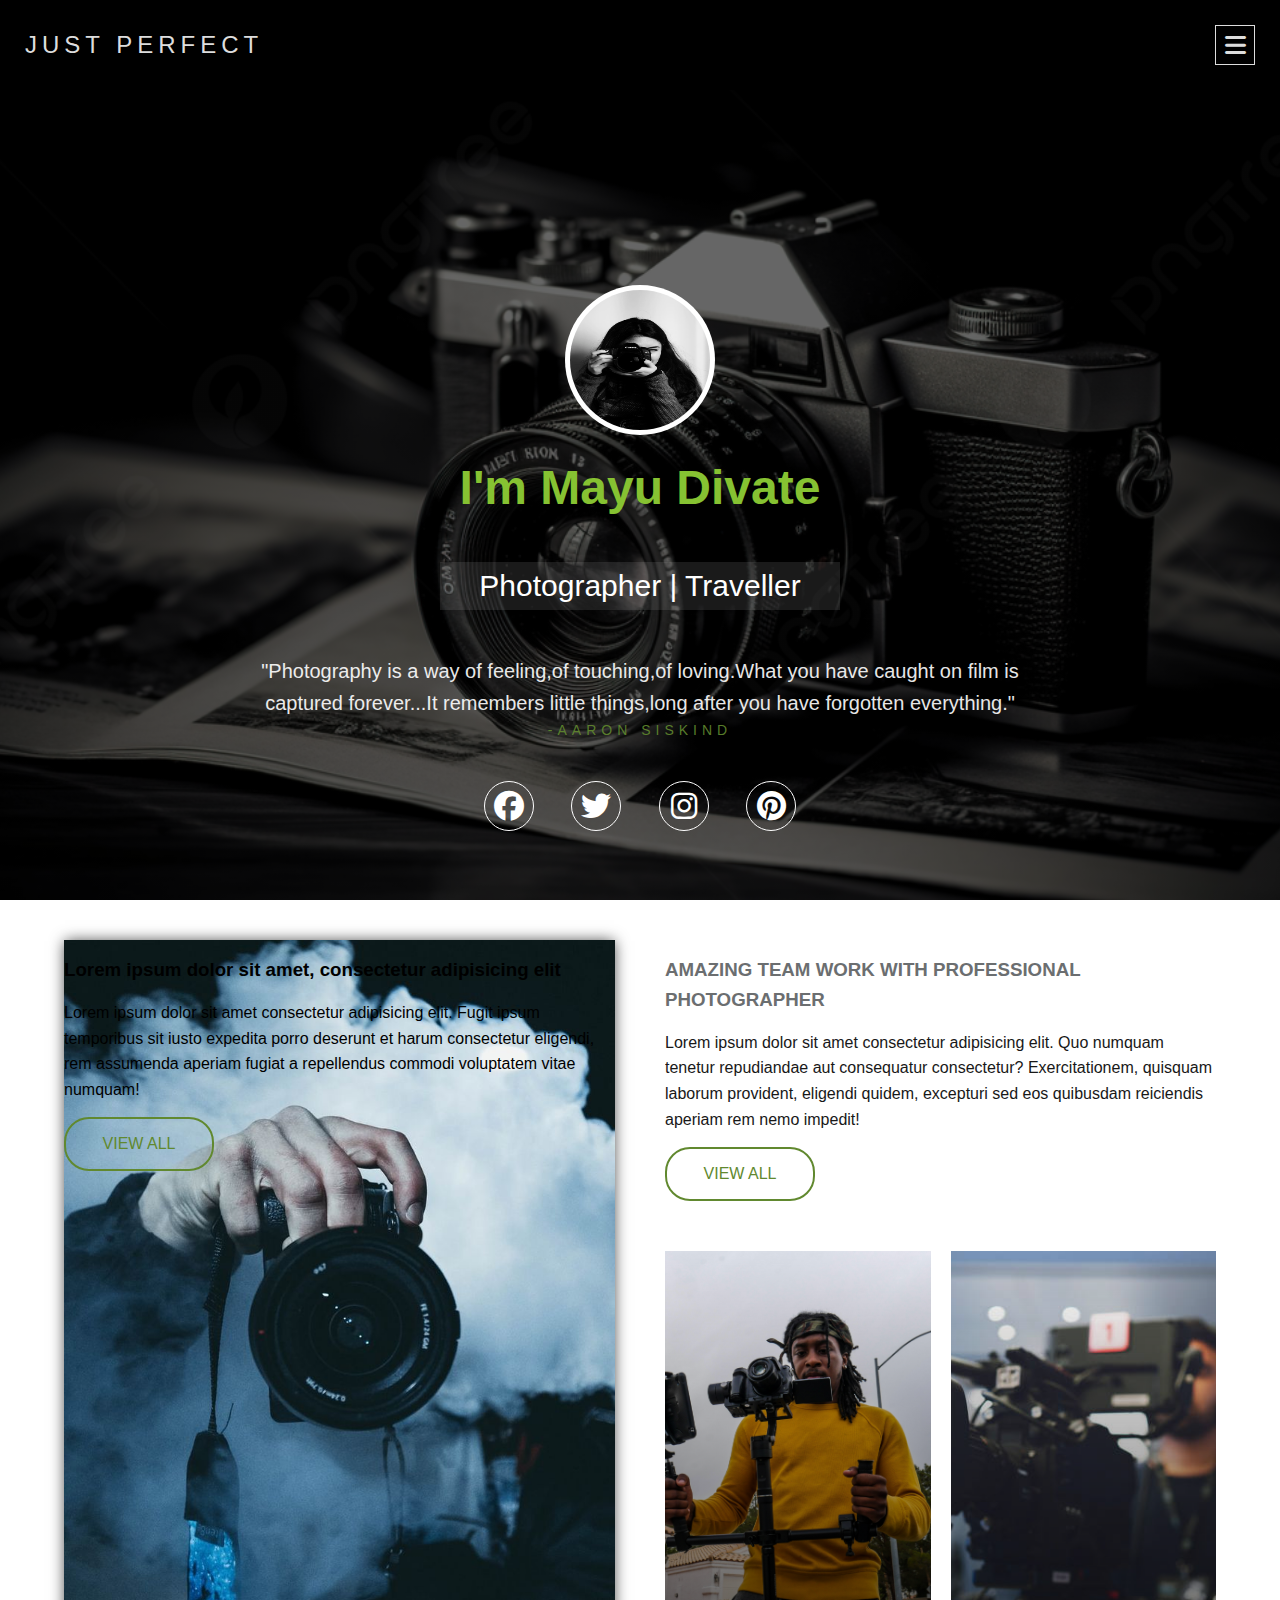
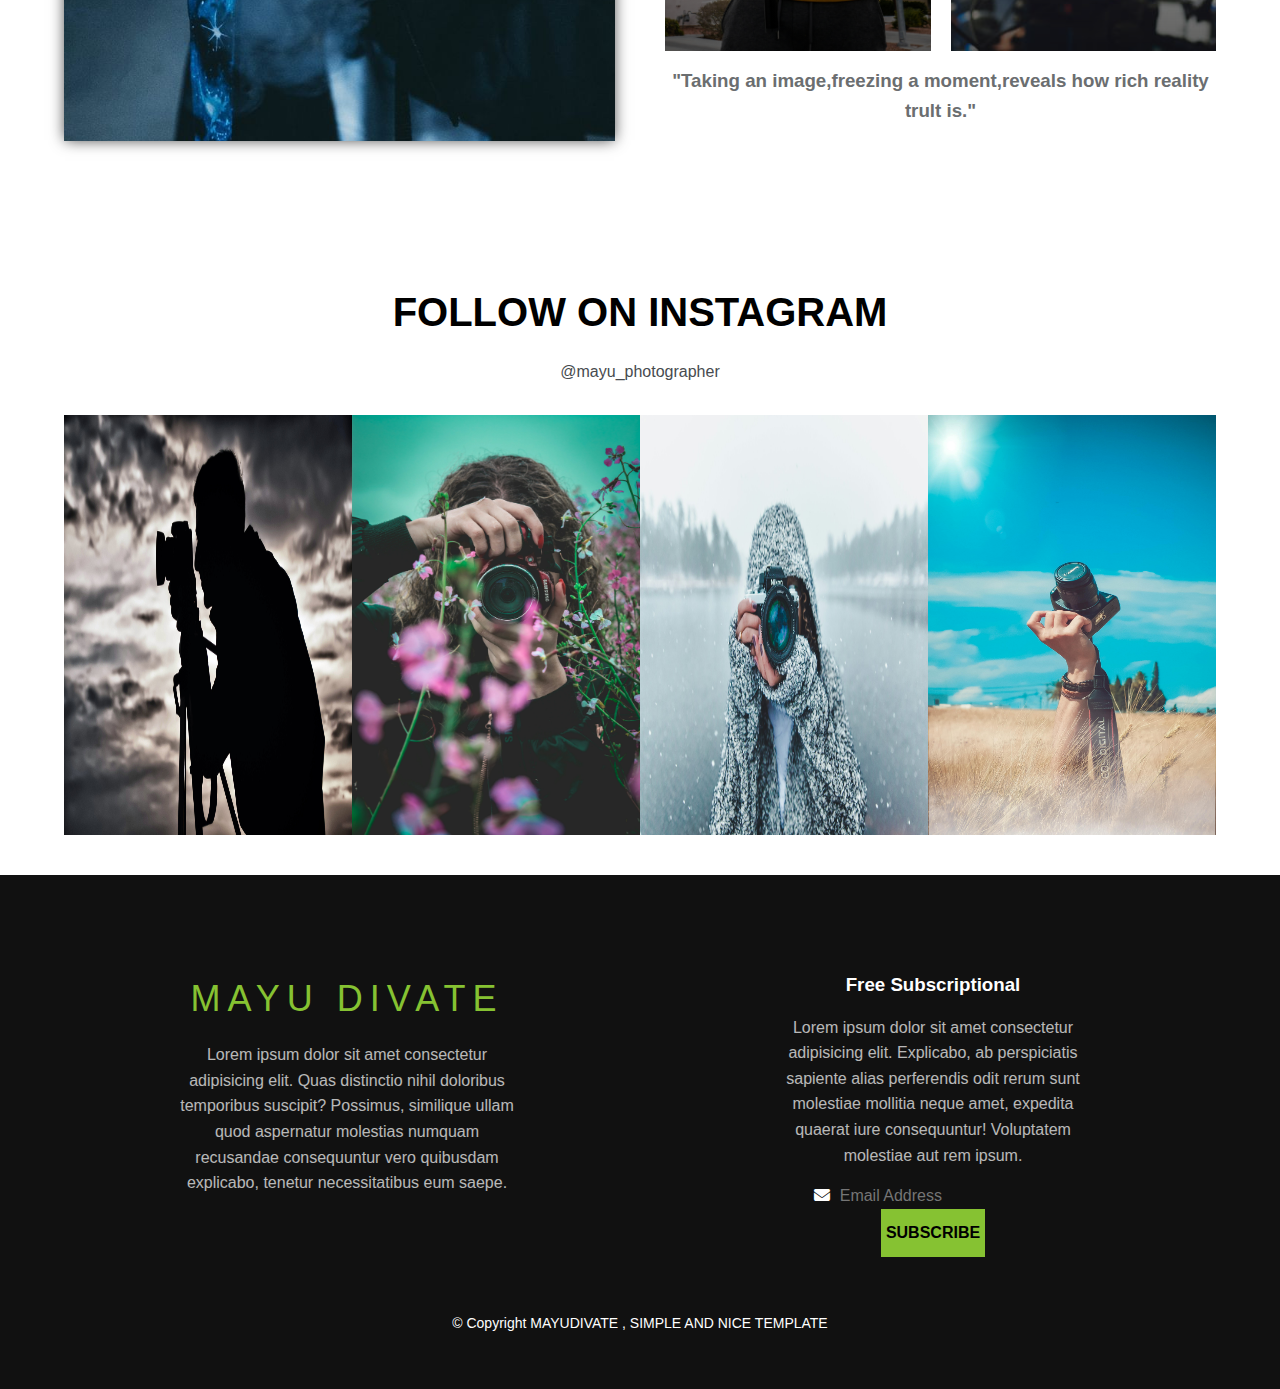
<file: index.html>
<!DOCTYPE html>
<html lang="en">
<head>
    <meta charset="UTF-8">
    <meta name="viewport" content="width=device-width, initial-scale=1.0">
    <title>Photography Website</title>
    <link rel="stylesheet" href="https://cdnjs.cloudflare.com/ajax/libs/font-awesome/6.7.2/css/all.min.css" integrity="sha512-Evv84Mr4kqVGRNSgIGL/F/aIDqQb7xQ2vcrdIwxfjThSH8CSR7PBEakCr51Ck+w+/U6swU2Im1vVX0SVk9ABhg==" crossorigin="anonymous" referrerpolicy="no-referrer" />
    <link rel="stylesheet" href="style.css">
</head>
<body>
    <!--header-->
    <header class="header">
        <div class="nav-section">
            <div class="brand-and-navBtn">
                <span class="brand-name">
                    JUST PERFECT
                </span>
                <span class="navBtn flex">
                    <i class="fa-solid fa-bars"></i>
                </span>
            </div>

            <!--navigation menu-->
            <nav class="top-nav">
                <ul>
                    <li><a href="index.html" class="active">Home</a></li>
                    <li><a href="gallery.html">Gallery</a></li>
                    <li><a href="blog.html">Blog</a></li>
                    <li><a href="contact.html">Contact</a></li>
                </ul>
            </nav>

            <!--icons-->
            <span class="search-icon">
                <i class="fa-solid fa-magnifying-glass"></i>
            </span>
        </div>
        <div class="container-about">
            <div class="about-content">
                <div class="about-img flex">
                    <img src="about.jpg" alt="photographer img">
                </div>
                <h2>I'm Mayu Divate</h2>
                <h3>Photographer | Traveller</h3>
                <blockquote>
                    "Photography is a way of feeling,of touching,of loving.What you have caught on film is captured forever...It remembers little things,long after you have forgotten everything."
                    <span>-Aaron Siskind</span>
                </blockquote>
            </div>

            <div class="social-icons">
                <ul>
                    <li>
                        <a href="#">
                            <i class="fa-brands fa-facebook"></i>
                        </a>
                    </li>
                    <li>
                        <a href="#">
                            <i class="fa-brands fa-twitter"></i>                        
                        </a>
                    </li>
                    <li>
                        <a href="#">
                            <i class="fa-brands fa-instagram"></i>                        
                        </a>
                    </li>
                    <li>
                        <a href="#">
                            <i class="fa-brands fa-pinterest"></i>
                        </a>
                    </li>
                </ul>
            </div>
        </div>
    </header>

    <!--main-->
    <section class="section-one">
        <div class="container">
            <div class="sec-one-left">
                <h3>Lorem ipsum dolor sit amet, consectetur adipisicing elit</h3>
                <p>Lorem ipsum dolor sit amet consectetur adipisicing elit. Fugit ipsum temporibus sit iusto expedita porro deserunt et harum consectetur eligendi, rem assumenda aperiam fugiat a repellendus commodi voluptatem vitae numquam!</p>
                <a href="#" class="btn">view all</a>
            </div>

            <div class="sec-one-right">
                <div class="work-content">
                    <h3>AMAZING TEAM WORK WITH PROFESSIONAL PHOTOGRAPHER</h3>
                    <p>Lorem ipsum dolor sit amet consectetur adipisicing elit. Quo numquam tenetur repudiandae aut consequatur consectetur? Exercitationem, quisquam laborum provident, eligendi quidem, excepturi sed eos quibusdam reiciendis aperiam rem nemo impedit!</p>
                    <a href="#" class="btn">view all</a>
                </div>
                <div class="work-imgs">
                    <div class="work-img-1">
                        <!--image here-->
                    </div>
                    <div class="work-img-2">
                        <!--image here-->
                    </div>
                </div>
                    <h3>"Taking an image,freezing a moment,reveals how rich reality trult is."</h3>
                </div>
            </div>
        </div>
    </section>
    <section class="section-two">
        <div class="container">
            <h2>FOLLOW ON INSTAGRAM</h2>
            <span>@mayu_photographer</span>
            <div class="insta-imgs">
                <div>
                    <img src="insta1.jpg" alt="insta" style="height: 420px;">
                    <div class="icon-overlay flex">
                        <i class="fa-brands fa-instagram"></i>                        
                    </div>
                </div>
                <div>
                    <img src="insta2.jpg" alt="insta" style="height: 420px;">
                    <div class="icon-overlay flex">
                        <i class="fa-brands fa-instagram"></i>                        
                    </div>
                </div>
                <div>
                    <img src="insta3.jpg" alt="insta" style="height: 420px;">
                    <div class="icon-overlay flex">
                        <i class="fa-brands fa-instagram"></i>                        
                    </div>
                </div>
                <div>
                    <img src="insta4.jpg" alt="insta" style="height: 420px;">
                    <div class="icon-overlay flex">
                        <i class="fa-brands fa-instagram"></i>                        
                    </div>
                </div>
            </div>
        </div>
    </section>

    <!--footer-->
    <footer class="footer">
        <div class="footer-container container">
            <div>
                <h2>MAYU DIVATE</h2>
                <p>Lorem ipsum dolor sit amet consectetur adipisicing elit. Quas distinctio nihil doloribus temporibus suscipit? Possimus, similique ullam quod aspernatur molestias numquam recusandae consequuntur vero quibusdam explicabo, tenetur necessitatibus eum saepe.</p>
            </div>
            <div>
                <h3>Free Subscriptional</h3>
                <p>Lorem ipsum dolor sit amet consectetur adipisicing elit. Explicabo, ab perspiciatis sapiente alias perferendis odit rerum sunt molestiae mollitia neque amet, expedita quaerat iure consequuntur! Voluptatem molestiae aut rem ipsum.</p>

                <div class="subs">
                    <i class="fa-solid fa-envelope"></i>
                    <input type="email" id="email" placeholder="Email Address">
                    <button type="submit">SUBSCRIBE</button>
                </div>
            </div>
        </div>
        <p>&copy; Copyright MAYUDIVATE , SIMPLE AND NICE TEMPLATE</p>
    </footer>

    <script src="script.js"></script>
</body>
</html>
</file>
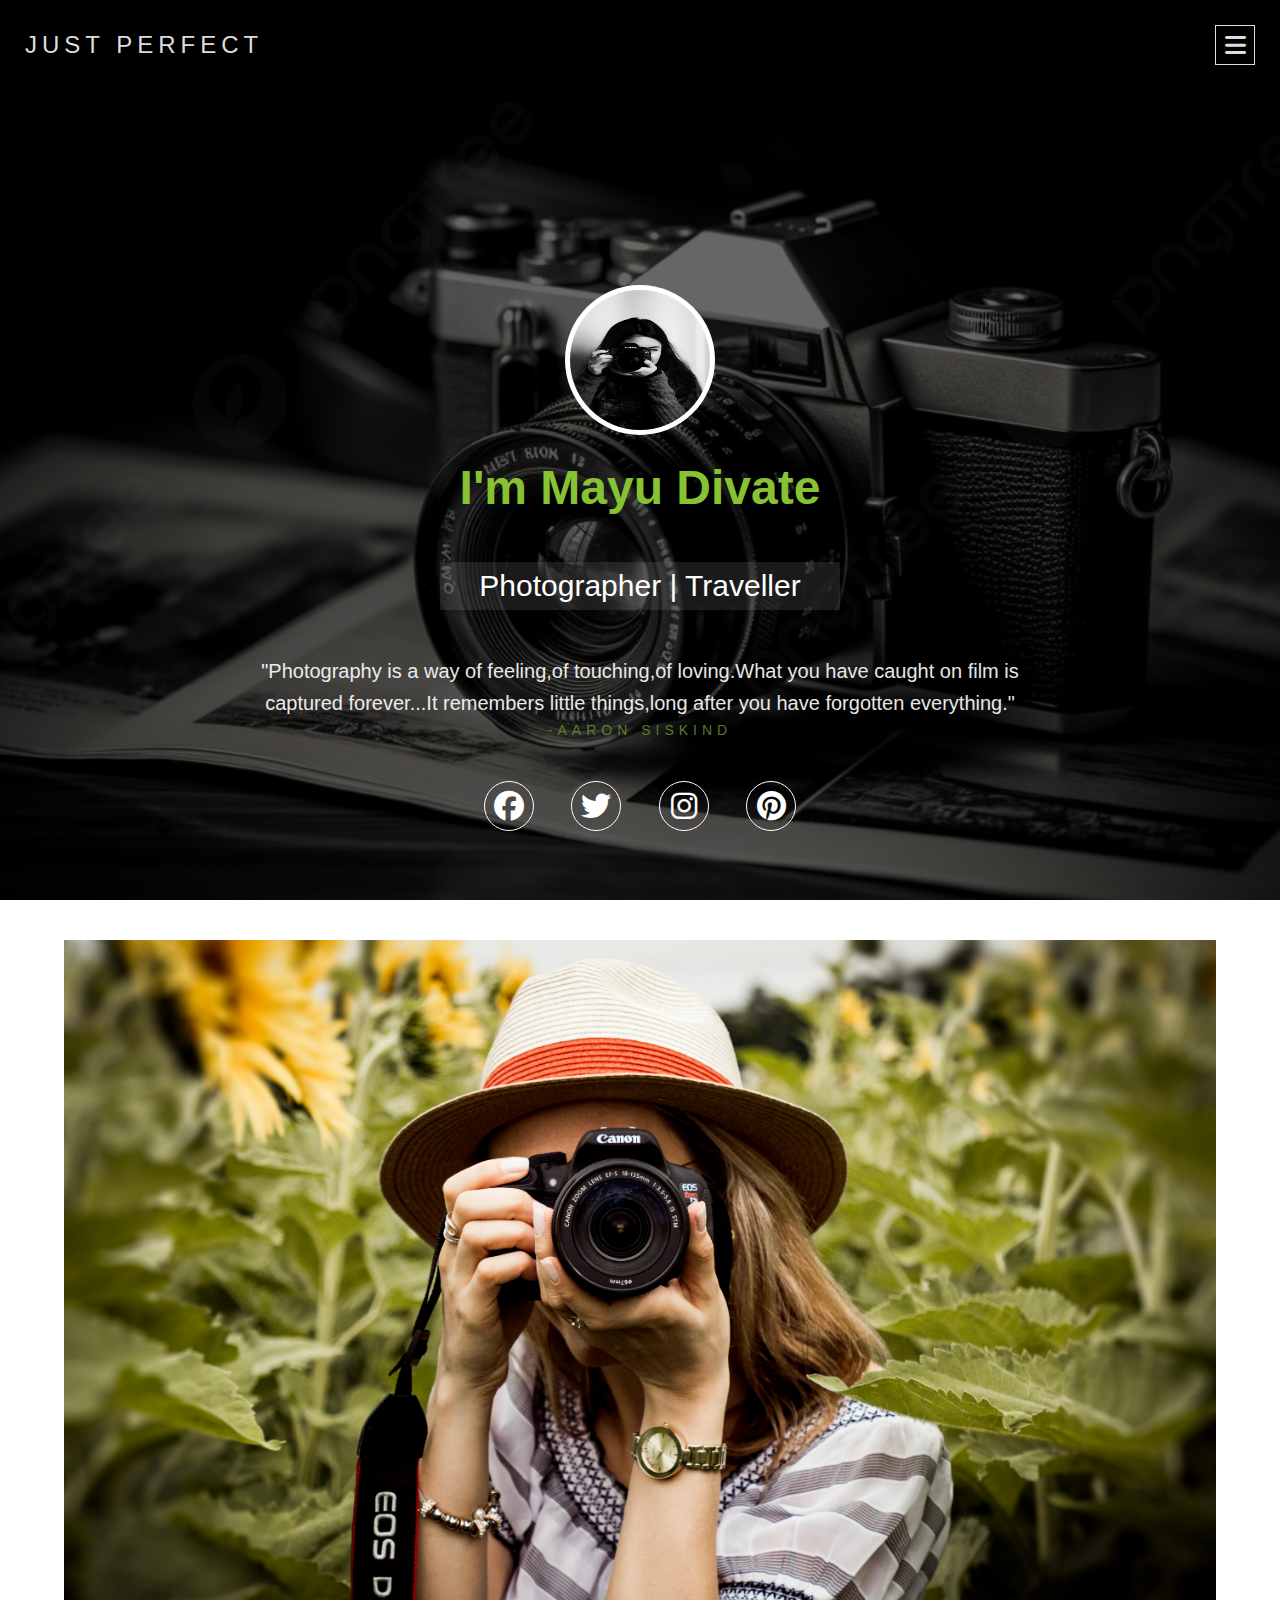
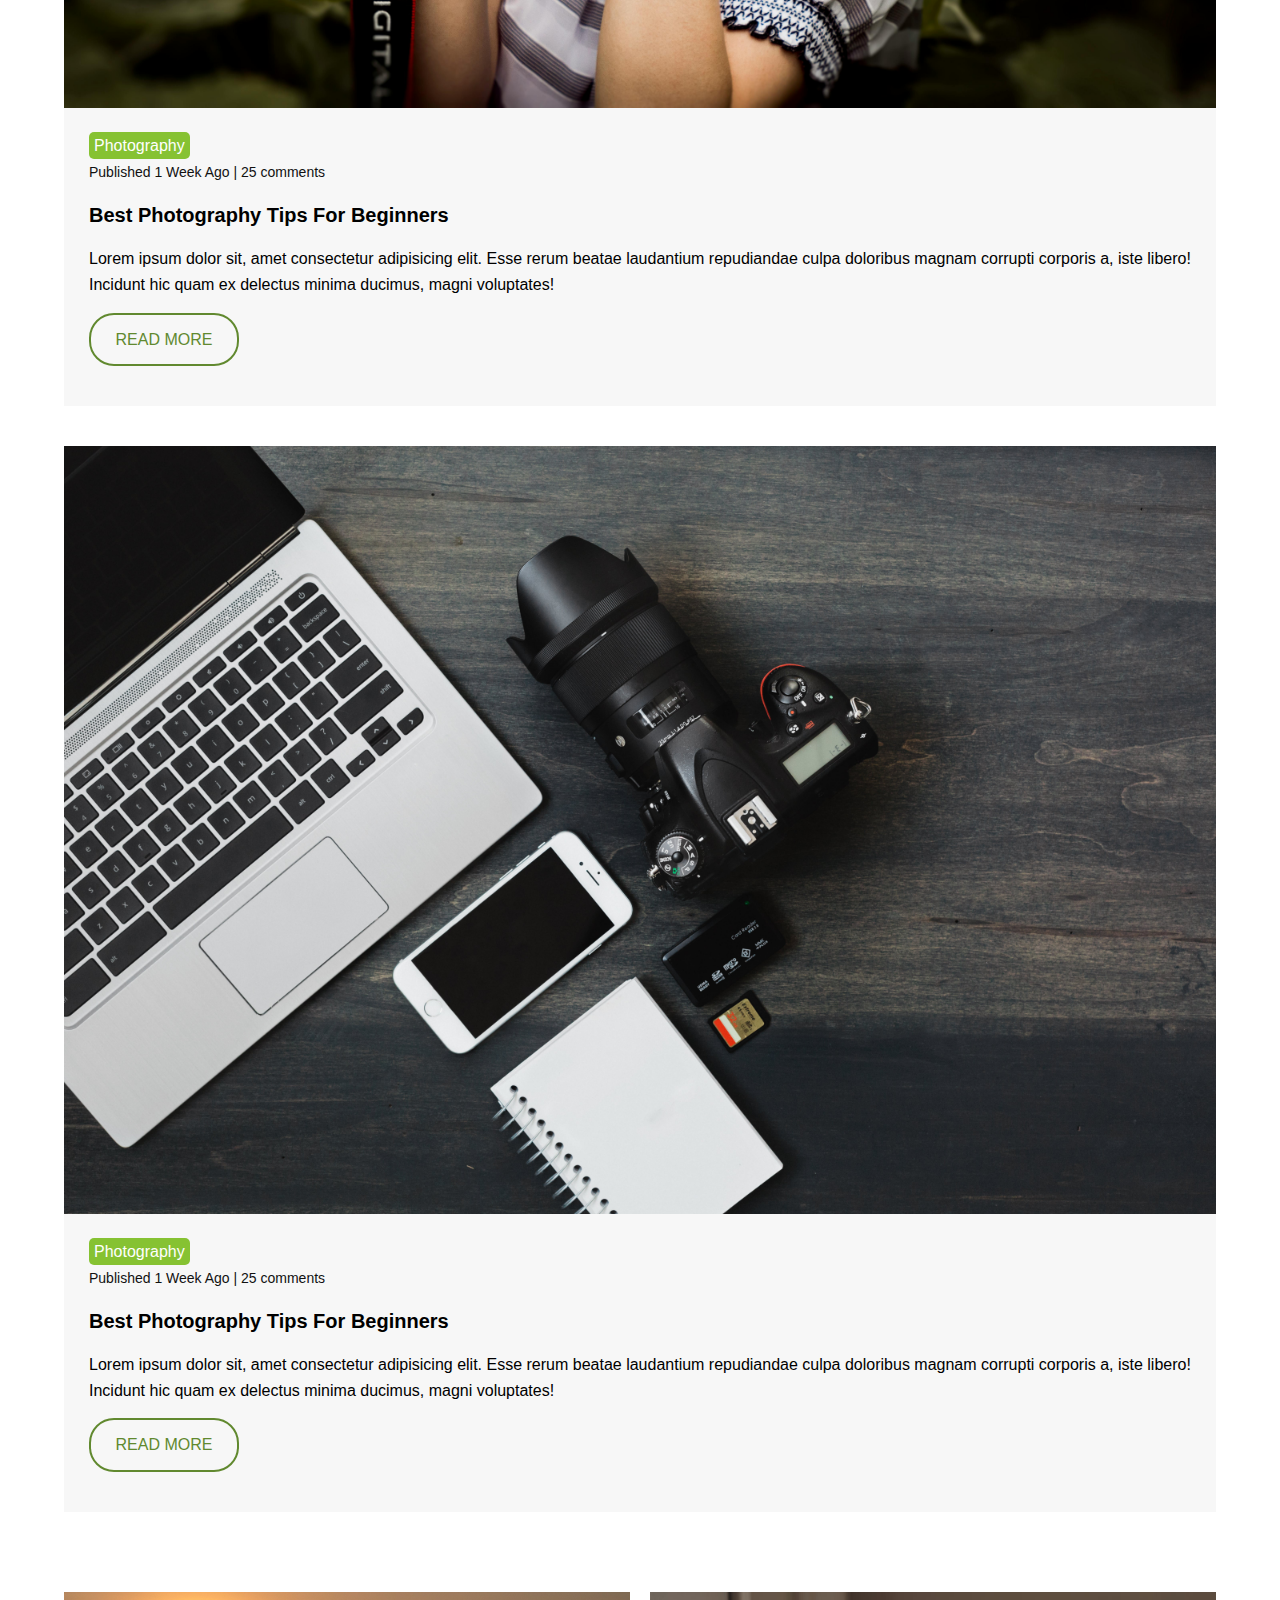
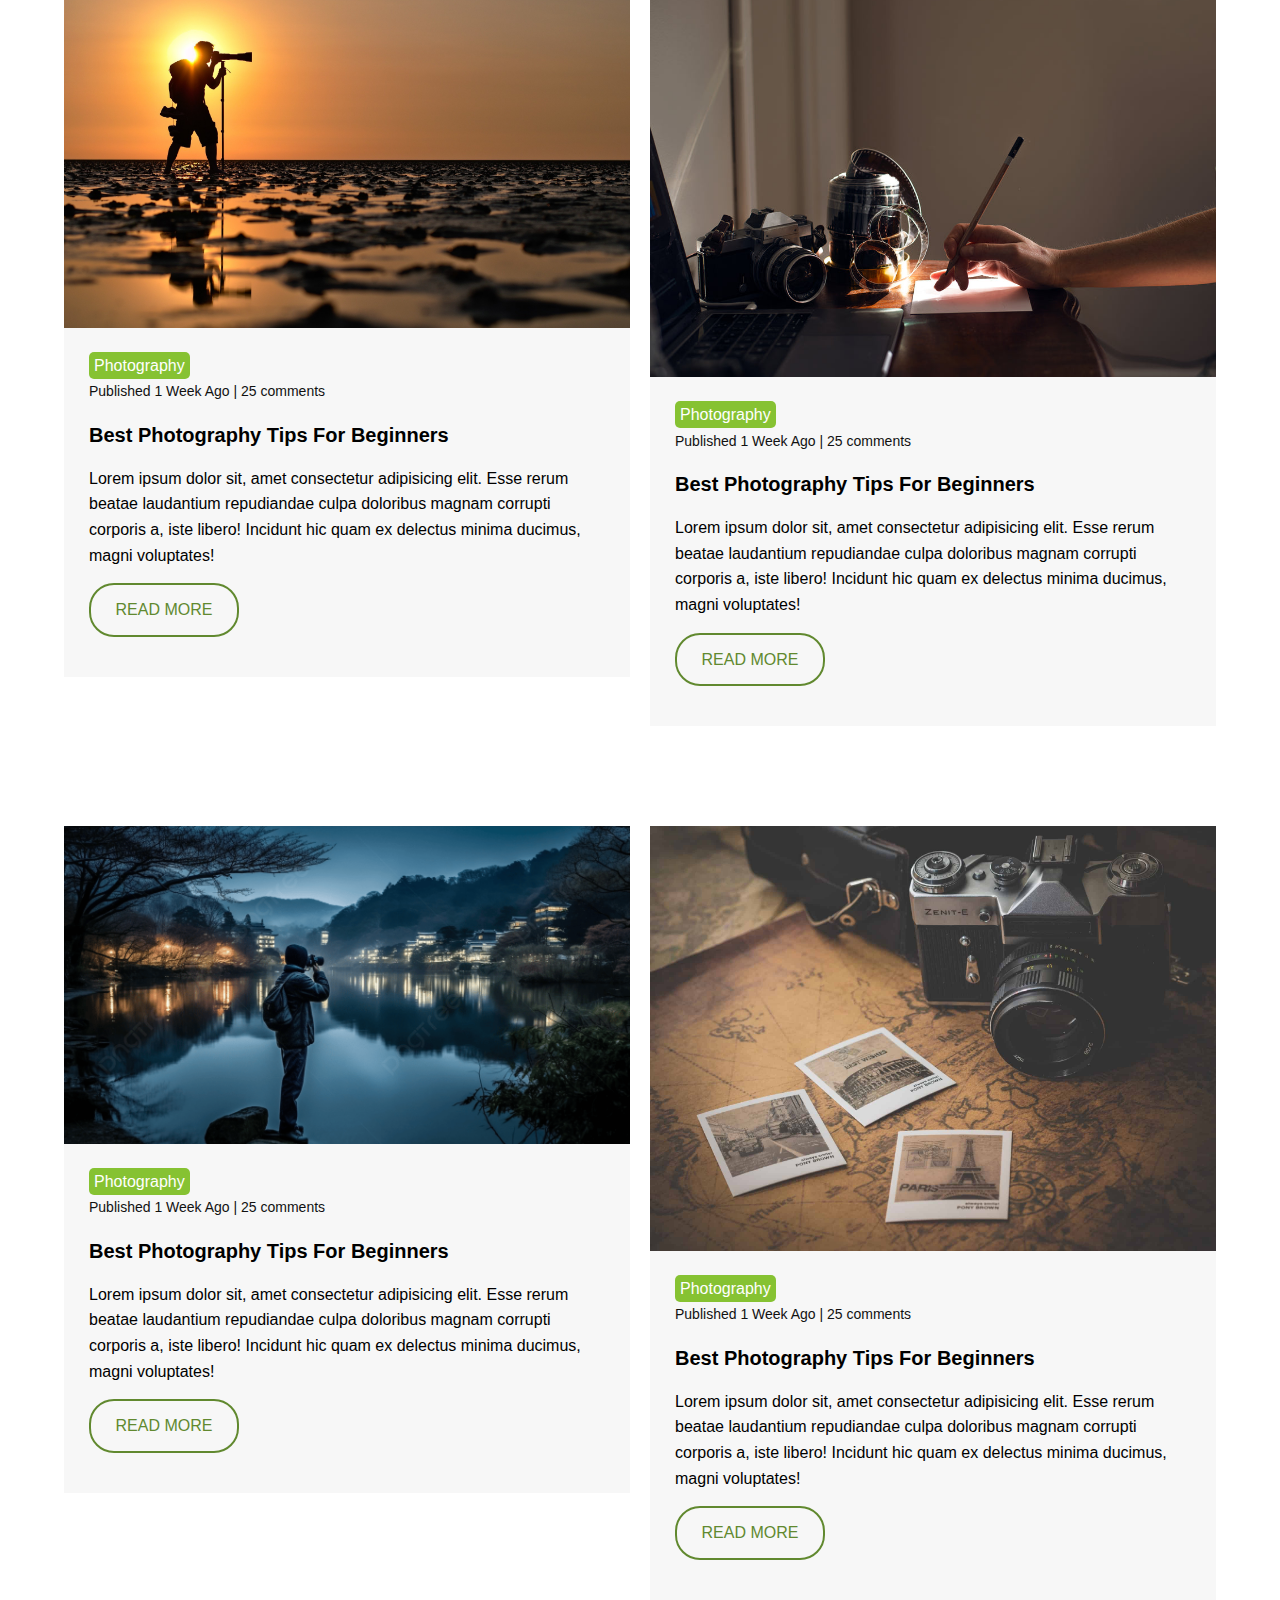
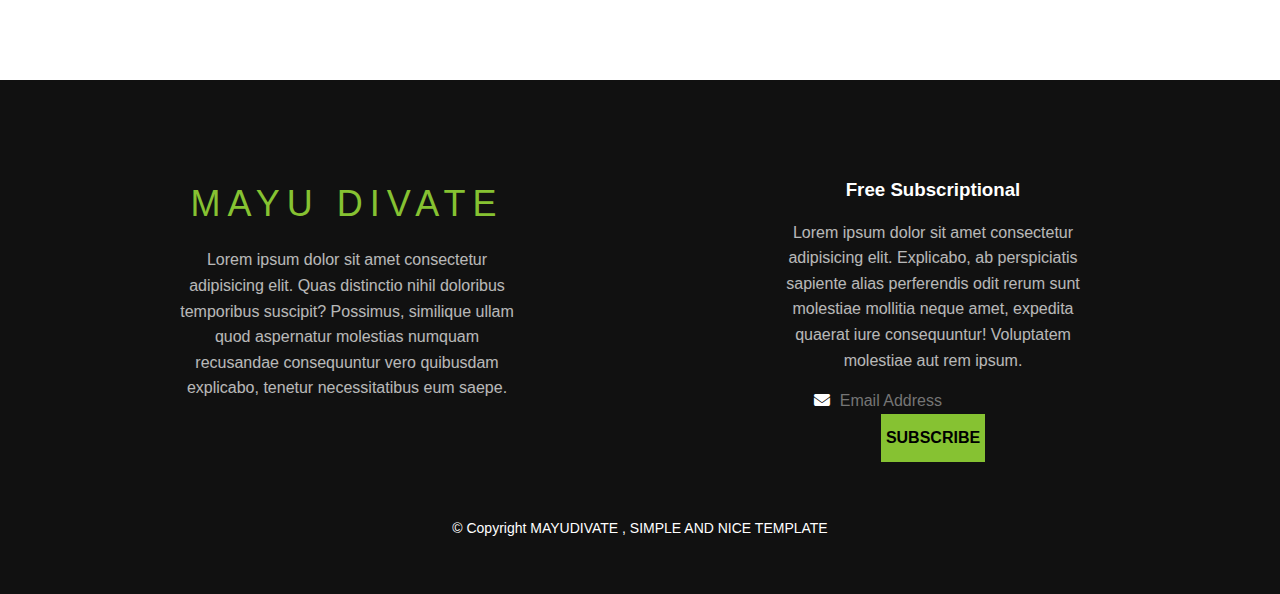
<file: blog.html>
<!DOCTYPE html>
<html lang="en">
<head>
    <meta charset="UTF-8">
    <meta name="viewport" content="width=device-width, initial-scale=1.0">
    <title>Photography Website</title>
    <link rel="stylesheet" href="https://cdnjs.cloudflare.com/ajax/libs/font-awesome/6.7.2/css/all.min.css" integrity="sha512-Evv84Mr4kqVGRNSgIGL/F/aIDqQb7xQ2vcrdIwxfjThSH8CSR7PBEakCr51Ck+w+/U6swU2Im1vVX0SVk9ABhg==" crossorigin="anonymous" referrerpolicy="no-referrer" />
    <link rel="stylesheet" href="style.css">
</head>
<body>
    <!--header-->
    <header class="header">
        <div class="nav-section">
            <div class="brand-and-navBtn">
                <span class="brand-name">
                    JUST PERFECT
                </span>
                <span class="navBtn flex">
                    <i class="fa-solid fa-bars"></i>
                </span>
            </div>

            <!--navigation menu-->
            <nav class="top-nav">
                <ul>
                    <li><a href="index.html">Home</a></li>
                    <li><a href="gallery.html">Gallery</a></li>
                    <li><a href="blog.html" class="active">Blog</a></li>
                    <li><a href="contact.html">Contact</a></li>
                </ul>
            </nav>

            <!--icons-->
            <span class="search-icon">
                <i class="fa-solid fa-magnifying-glass"></i>
            </span>
        </div>
        <div class="container-about">
            <div class="about-content">
                <div class="about-img flex">
                    <img src="about.jpg" alt="photographer img">
                </div>
                <h2>I'm Mayu Divate</h2>
                <h3>Photographer | Traveller</h3>
                <blockquote>
                    "Photography is a way of feeling,of touching,of loving.What you have caught on film is captured forever...It remembers little things,long after you have forgotten everything."
                    <span>-Aaron Siskind</span>
                </blockquote>
            </div>

            <div class="social-icons">
                <ul>
                    <li>
                        <a href="#">
                            <i class="fa-brands fa-facebook"></i>
                        </a>
                    </li>
                    <li>
                        <a href="#">
                            <i class="fa-brands fa-twitter"></i>                        
                        </a>
                    </li>
                    <li>
                        <a href="#">
                            <i class="fa-brands fa-instagram"></i>                        
                        </a>
                    </li>
                    <li>
                        <a href="#">
                            <i class="fa-brands fa-pinterest"></i>
                        </a>
                    </li>
                </ul>
            </div>
        </div>
    </header>

    <!--main-->
    <section class="section-four">
        <div class="container">
            <div class="blogs">
               <div class="blogs-wrapper-lg">
                <!--single blog post-->
                <div class="blog">
                    <img src="blog1.jpg" alt="blog1">
                    <div class="blog-content">
                        <span class="badge">Photography</span></br>
                        <span class="misc-info">
                                Published 1 Week Ago | 25 comments
                        </span>
                            <h3 class="blog-title">
                                Best Photography Tips For Beginners
                            </h3>
                            <p class="blog-text">
                                Lorem ipsum dolor sit, amet consectetur adipisicing elit. Esse rerum beatae laudantium repudiandae culpa doloribus magnam corrupti corporis a, iste libero! Incidunt hic quam ex delectus minima ducimus, magni voluptates!
                            </p>
                            <a href="#" class="btn">Read More</a>
                    </div>
                </div>
                <!--end of single post-->

                <!--single blog post-->
                <div class="blog">
                    <img src="blog2.jpg" alt="blog1">
                    <div class="blog-content">
                        <span class="badge">Photography</span></br>
                        <span class="misc-info">
                                Published 1 Week Ago | 25 comments
                        </span>
                            <h3 class="blog-title">
                                Best Photography Tips For Beginners
                            </h3>
                            <p class="blog-text">
                                Lorem ipsum dolor sit, amet consectetur adipisicing elit. Esse rerum beatae laudantium repudiandae culpa doloribus magnam corrupti corporis a, iste libero! Incidunt hic quam ex delectus minima ducimus, magni voluptates!
                            </p>
                            <a href="#" class="btn">Read More</a>
                    </div>
                </div>
                <!--end of single post-->

                <div class="blog-wrapper-sm">
                    <!--single blog post-->
                    <div class="blog">
                        <img src="blog3.jpg" alt="blog1">
                        <div class="blog-content">
                            <span class="badge">Photography</span></br>
                            <span class="misc-info">
                                Published 1 Week Ago | 25 comments
                            </span>
                            <h3 class="blog-title">
                                Best Photography Tips For Beginners
                            </h3>
                            <p class="blog-text">
                                Lorem ipsum dolor sit, amet consectetur adipisicing elit. Esse rerum beatae laudantium repudiandae culpa doloribus magnam corrupti corporis a, iste libero! Incidunt hic quam ex delectus minima ducimus, magni voluptates!
                            </p>
                            <a href="#" class="btn">Read More</a>
                        </div>
                    </div>
                <!--end of single post-->

                <!--single blog post-->
                <div class="blog">
                    <img src="blog4.jpg" alt="blog1">
                    <div class="blog-content">
                        <span class="badge">Photography</span></br>
                        <span class="misc-info">
                                Published 1 Week Ago | 25 comments
                        </span>
                            <h3 class="blog-title">
                                Best Photography Tips For Beginners
                            </h3>
                            <p class="blog-text">
                                Lorem ipsum dolor sit, amet consectetur adipisicing elit. Esse rerum beatae laudantium repudiandae culpa doloribus magnam corrupti corporis a, iste libero! Incidunt hic quam ex delectus minima ducimus, magni voluptates!
                            </p>
                            <a href="#" class="btn">Read More</a>
                    </div>
                </div>
                <!--end of single post-->

                <!--single blog post-->
                <div class="blog">
                    <img src="blog5.jpg" alt="blog1">
                    <div class="blog-content">
                        <span class="badge">Photography</span></br>
                        <span class="misc-info">
                                Published 1 Week Ago | 25 comments
                        </span>
                            <h3 class="blog-title">
                                Best Photography Tips For Beginners
                            </h3>
                            <p class="blog-text">
                                Lorem ipsum dolor sit, amet consectetur adipisicing elit. Esse rerum beatae laudantium repudiandae culpa doloribus magnam corrupti corporis a, iste libero! Incidunt hic quam ex delectus minima ducimus, magni voluptates!
                            </p>
                            <a href="#" class="btn">Read More</a>
                    </div>
                </div>
                <!--end of single post-->

                <!--single blog post-->
                <div class="blog">
                    <img src="blog6.jpg" alt="blog1">
                    <div class="blog-content">
                        <span class="badge">Photography</span></br>
                        <span class="misc-info">
                                Published 1 Week Ago | 25 comments
                        </span>
                            <h3 class="blog-title">
                                Best Photography Tips For Beginners
                            </h3>
                            <p class="blog-text">
                                Lorem ipsum dolor sit, amet consectetur adipisicing elit. Esse rerum beatae laudantium repudiandae culpa doloribus magnam corrupti corporis a, iste libero! Incidunt hic quam ex delectus minima ducimus, magni voluptates!
                            </p>
                            <a href="#" class="btn">Read More</a>
                    </div>
                </div>
                <!--end of single post-->


                </div>
               </div> 
            </div>
        </div>
    </section>

    <!--footer-->
    <footer class="footer">
        <div class="footer-container container">
            <div>
                <h2>MAYU DIVATE</h2>
                <p>Lorem ipsum dolor sit amet consectetur adipisicing elit. Quas distinctio nihil doloribus temporibus suscipit? Possimus, similique ullam quod aspernatur molestias numquam recusandae consequuntur vero quibusdam explicabo, tenetur necessitatibus eum saepe.</p>
            </div>
            <div>
                <h3>Free Subscriptional</h3>
                <p>Lorem ipsum dolor sit amet consectetur adipisicing elit. Explicabo, ab perspiciatis sapiente alias perferendis odit rerum sunt molestiae mollitia neque amet, expedita quaerat iure consequuntur! Voluptatem molestiae aut rem ipsum.</p>

                <div class="subs">
                    <i class="fa-solid fa-envelope"></i>
                    <input type="email" id="email" placeholder="Email Address">
                    <button type="submit">SUBSCRIBE</button>
                </div>
            </div>
        </div>
        <p>&copy; Copyright MAYUDIVATE , SIMPLE AND NICE TEMPLATE</p>
    </footer>

    <script src="script.js"></script>
</body>
</html>
</file>
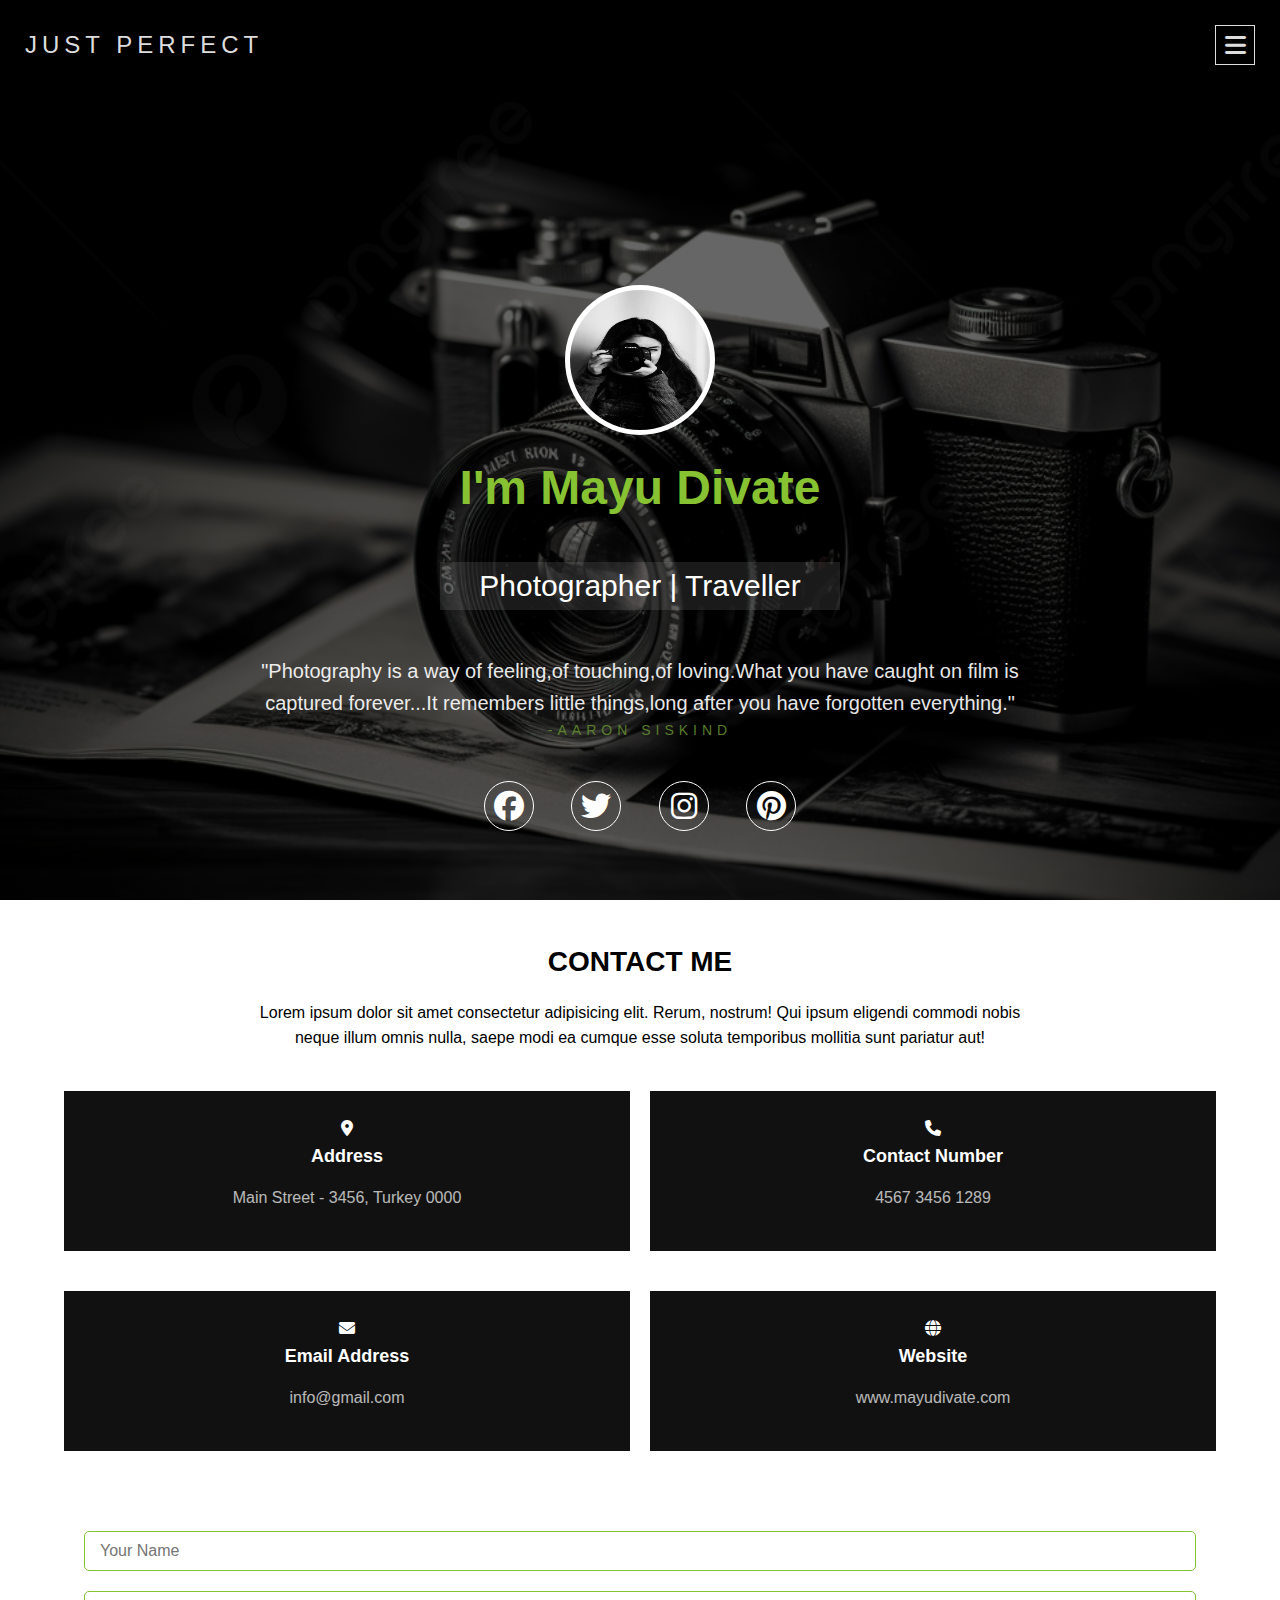
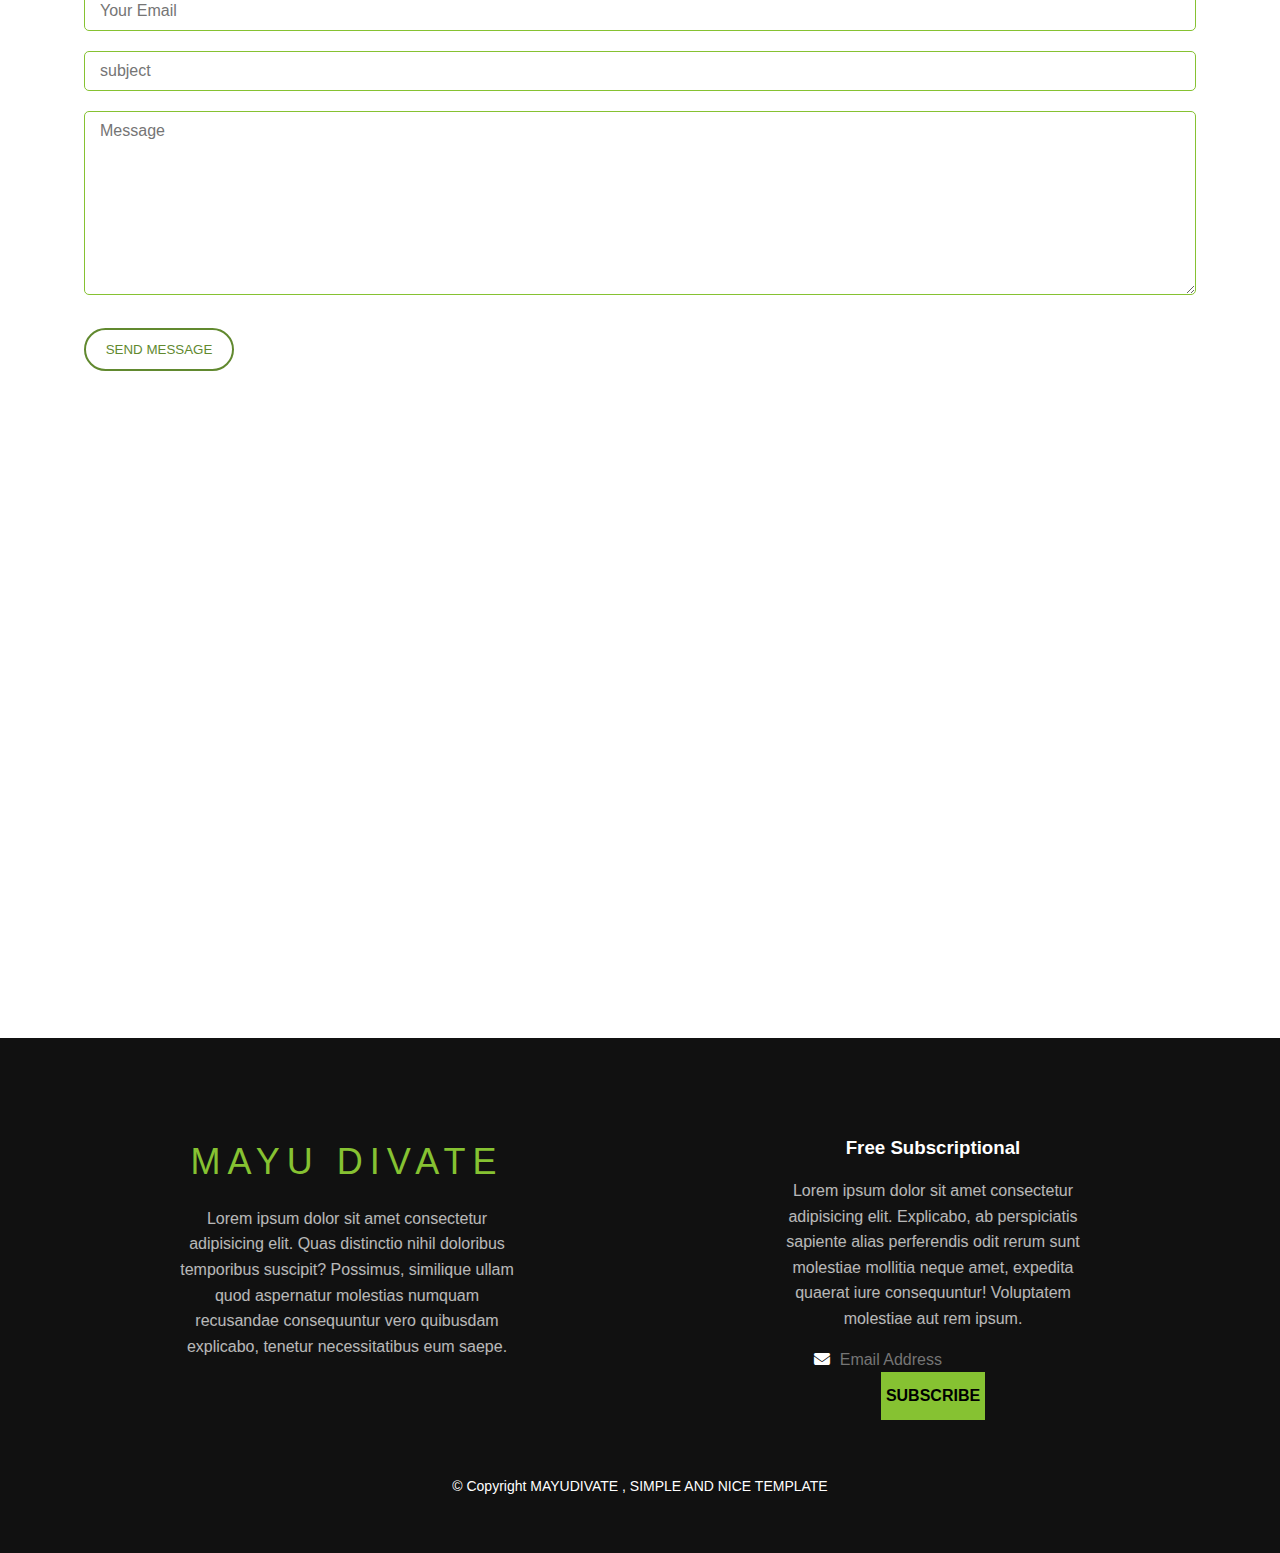
<file: contact.html>
<!DOCTYPE html>
<html lang="en">
<head>
    <meta charset="UTF-8">
    <meta name="viewport" content="width=device-width, initial-scale=1.0">
    <title>Photography Website</title>
    <link rel="stylesheet" href="https://cdnjs.cloudflare.com/ajax/libs/font-awesome/6.7.2/css/all.min.css" integrity="sha512-Evv84Mr4kqVGRNSgIGL/F/aIDqQb7xQ2vcrdIwxfjThSH8CSR7PBEakCr51Ck+w+/U6swU2Im1vVX0SVk9ABhg==" crossorigin="anonymous" referrerpolicy="no-referrer" />
    <link rel="stylesheet" href="style.css">
</head>
<body>
    <!--header-->
    <header class="header">
        <div class="nav-section">
            <div class="brand-and-navBtn">
                <span class="brand-name">
                    JUST PERFECT
                </span>
                <span class="navBtn flex">
                    <i class="fa-solid fa-bars"></i>
                </span>
            </div>

            <!--navigation menu-->
            <nav class="top-nav">
                <ul>
                    <li><a href="index.html">Home</a></li>
                    <li><a href="gallery.html">Gallery</a></li>
                    <li><a href="blog.html">Blog</a></li>
                    <li><a href="contact.html" class="active">Contact</a></li>
                </ul>
            </nav>

            <!--icons-->
            <span class="search-icon">
                <i class="fa-solid fa-magnifying-glass"></i>
            </span>
        </div>
        <div class="container-about">
            <div class="about-content">
                <div class="about-img flex">
                    <img src="about.jpg" alt="photographer img">
                </div>
                <h2>I'm Mayu Divate</h2>
                <h3>Photographer | Traveller</h3>
                <blockquote>
                    "Photography is a way of feeling,of touching,of loving.What you have caught on film is captured forever...It remembers little things,long after you have forgotten everything."
                    <span>-Aaron Siskind</span>
                </blockquote>
            </div>

            <div class="social-icons">
                <ul>
                    <li>
                        <a href="#">
                            <i class="fa-brands fa-facebook"></i>
                        </a>
                    </li>
                    <li>
                        <a href="#">
                            <i class="fa-brands fa-twitter"></i>                        
                        </a>
                    </li>
                    <li>
                        <a href="#">
                            <i class="fa-brands fa-instagram"></i>                        
                        </a>
                    </li>
                    <li>
                        <a href="#">
                            <i class="fa-brands fa-pinterest"></i>
                        </a>
                    </li>
                </ul>
            </div>
        </div>
    </header>

    <!--main-->
    <section class="section-five">
        <div class="container">
            <div class="contact-top">
                <h3>CONTACT ME</h3>
                <p>Lorem ipsum dolor sit amet consectetur adipisicing elit. Rerum, nostrum! Qui ipsum eligendi commodi nobis neque illum omnis nulla, saepe modi ea cumque esse soluta temporibus mollitia sunt pariatur aut!</p>
            </div>

            <div class="contact-middle">
                <div>
                    <span class="contact.icon">
                        <i class="fa-solid fa-location-dot"></i>
                    </span>
                    <span>Address</span>
                    <p>Main Street - 3456, Turkey 0000</p>
                </div>

                <div>
                    <span class="contact.icon">
                        <i class="fa-solid fa-phone"></i>
                    </span>
                    <span>Contact Number</span>
                    <p>4567 3456 1289</p>
                </div>

                <div>
                    <span class="contact.icon">
                        <i class="fa-solid fa-envelope"></i>
                    </span>
                    <span>Email Address</span>
                    <p>info@gmail.com</p>
                </div>

                <div>
                    <span class="contact.icon">
                        <i class="fa-solid fa-globe"></i>                    
                    </span>
                    <span>Website</span>
                    <p>www.mayudivate.com</p>
                </div>
            </div>

            <div class="contact-bottom">
                <form class="form">
                    <input type="text" placeholder="Your Name">
                    <input type="text" placeholder="Your Email">
                    <input type="text" placeholder="subject">
                    <textarea rows="9" placeholder="Message"></textarea>
                    <input type="submit" class="btn" value="Send Message">
                </form>

                <!--map-->
                <div>
                    <iframe src="https://www.google.com/maps/embed?pb=!1m18!1m12!1m3!1d3609.2612286725953!2d55.16678452444265!3d25.228124980449035!2m3!1f0!2f0!3f0!3m2!1i1024!2i768!4f13.1!3m3!1m2!1s0x3e5f40e860b53477%3A0x44d39c9f748c62fa!2sTurkey!5e0!3m2!1sen!2sin!4v1737189461889!5m2!1sen!2sin" width="100%" height="600px" style="border:0;" allowfullscreen="" loading="lazy" referrerpolicy="no-referrer-when-downgrade"></iframe>
                </div>
            </div>
        </div>
    </section>

    <!--footer-->
    <footer class="footer">
        <div class="footer-container container">
            <div>
                <h2>MAYU DIVATE</h2>
                <p>Lorem ipsum dolor sit amet consectetur adipisicing elit. Quas distinctio nihil doloribus temporibus suscipit? Possimus, similique ullam quod aspernatur molestias numquam recusandae consequuntur vero quibusdam explicabo, tenetur necessitatibus eum saepe.</p>
            </div>
            <div>
                <h3>Free Subscriptional</h3>
                <p>Lorem ipsum dolor sit amet consectetur adipisicing elit. Explicabo, ab perspiciatis sapiente alias perferendis odit rerum sunt molestiae mollitia neque amet, expedita quaerat iure consequuntur! Voluptatem molestiae aut rem ipsum.</p>

                <div class="subs">
                    <i class="fa-solid fa-envelope"></i>
                    <input type="email" id="email" placeholder="Email Address">
                    <button type="submit">SUBSCRIBE</button>
                </div>
            </div>
        </div>
        <p>&copy; Copyright MAYUDIVATE , SIMPLE AND NICE TEMPLATE</p>
    </footer>

    <script src="script.js"></script>
</body>
</html>
</file>
<file: style.css>
/* @import url(https://fonts.googleapis.com/css?family=Open+Sans); */

:root{
    --white: #ddd;
    --dark:#111;
    --darkGray: #474b4f;
    --lightGray: #6b6e70;
    --lightGreen: #86c232;
    --darkGreen: #61892f;
    --transition: all 0.5s ease;
}
*{
    padding: 0;
    margin: 0;
    box-sizing: border-box;
    font-family: 'Roboto', sans-serif;
}

body{
    line-height: 1.6;
}
img{
    width: 100%;
    display: block;
}
ul li{
    list-style: none;
}
a{
    text-decoration: none;
    color: #000;
}
h1,h2,h3,h4,h5,h6,p{
    margin: 15px 0;
}

/*utility classes*/
.flex{
    display: flex;
    justify-content: center;
    align-items: center;
}
.container{
    width: 90vw;
    margin: 0 auto;
}
.btn{
    background-color: var(--darkGreen);
    border: none;
    display: block;
    width: 150px;
    text-align: center;
    color: var(--darkGreen);
    text-transform: uppercase;
    background: transparent;
    text-size-adjust: 15px;
    padding: 12px;
    border: 2px solid var(--darkGreen);
    border-radius: 25px;
    margin: 15px 0;
    transition: var(--transition);
}
.btn:hover{
    background: var(--darkGreen);
    color: #fff;
}
.active{
    color: var(--lightGreen)!important;
}

/*header styling*/
.header{
    min-height: 100vh;
    background: linear-gradient(rgba(0,0,0,0.6), rgba(0,0,0,0.6)),url("back.jpg") center/cover no-repeat;
    color: #fff;
}
.top-nav a{
    color: #fff;
}
.brand-and-navBtn{
    background: #000;
    position: relative;
    z-index: 999;
    height: 90px;
    display: flex;
    justify-content: space-between;
    align-items: center;
    font-weight: 500;
    font-size: 24px;
    padding: 15px 25px;
    color: var(--white);
}
.brand-name{
    letter-spacing: 5px;
    cursor: pointer;
}
.navBtn{
    width: 40px;
    height: 40px;
    border: 1px solid var(--white);
    cursor: pointer;
}
.navBtn:hover{
    background: #fff;
    color: #000;
    transition: var(--transition);
}
.top-nav{
    background: #000;
    transform: translateY(-600px);
    transition: var(--transition);
}
.showNav{
    transform: translateY(0);
}
.search-icon{
    display: none;
}
.top-nav ul li{
    padding: 10px 0;
}
.top-nav ul a{
    position: relative;
    font-weight: 500;
    font-size: 18px;
    text-align: center;
    display: block;
}
.top-nav ul a::after{
    content: "";
    height: 2px;
    background: var(--lightGreen);
    position: absolute;
    bottom: -5px;
    left: 50%;
    transform: translateX(-50%);
    width: 0;
    transition: var(--transition);
}
.top-nav ul a:hover::after{
    width: 100px;
}
.about{
    margin-top: -160px;
}
.about-content img{
    width: 140px;
    height: 140px;
    border-radius: 50%;
}
.about-img{
    background: #fff;
    width: 150px;
    height: 150px;
    margin: 0 auto;
    border-radius: 50%;
}
.about-content h2{
    font-size: 48px;
    text-align: center;
    margin-bottom: 35px;
    color: var(--lightGreen);
}
.about-content h3{
    color: #fff;
    font-size: 30px;
    font-weight: 100;
    background: rgba(255, 255, 255, 0.1);
    width: 400px;
    margin: 35px auto;
    text-align: center;
}
blockquote{
    font-size: 20px;
    font-weight: 300;
    opacity: 0.9;
    width: 60vw;
    margin: 45px auto 15px auto;
    text-align: center;
}
blockquote span{
    font-size: 14px;
    text-transform: uppercase;
    color: var(--darkGreen);
    font-weight: 300;
    letter-spacing: 5px;
    display: block;
}
.social-icons{
    width: 350px;
    margin: 40px auto 0 auto;
    padding-bottom: 30px;
}
.social-icons ul a{
    color: #fff;
    font-size: 30px;
    display: block;
    width: 50px;
    height: 50px;
    border: 1px solid #fff;
    border-radius: 50%;
    display: flex;
    justify-content: center;
    align-items: center;
    transition: var(--transition);
}
.social-icons ul{
    display: flex;
    justify-content: space-around;
}
.social-icons ul a:hover{
    background: var(--lightGreen);
    border-color: var(--lightGreen);
}

/*section one*/
.section-one{
    margin: 40px 0;
    min-height: 100vh;
}
.sec-one-left{
    height: 100vh;
    background: url(sec1.jpg) center/cover no-repeat; 
    box-shadow: 0px 0px 14px -1px rgba(0,0,0,0.75);
    -webkit-box-shadow: 0px 0px 14px -1px rgba(0,0,0,0.75);
    -moz-box-shadow: 0px 0px 14px -1px rgba(0,0,0,0.75);
}
.sec-one-left div{
    color: #fff;
    height: 100%;
    display: flex;
    flex-direction: column;
    justify-content: flex-end;
    padding: 30px;
}
.sec-one-left div h3{
    font-size: 28px;
    opacity: 0.9;
}
.sec-one-left div p{
    font-weight: 300;
    opacity: 0.8;
}
.sec-one-right h3{
    color: var(--lightGray);
}
.sec-one-right >h3{
    text-align: center;
}
.sec-one-right p{
    opacity: 0.9;
    font-weight: 300;
}
.work-content{
    margin: 50px 0;
}
.work-imgs{
    display: grid;
    grid-template-columns: repeat(2, 1fr);
    grid-column-gap: 20px;
}
.work-img-1{
    background: linear-gradient(rgba(0,0,0,0), rgba(0,0,0,0.6)),url(sec2.jpg) center/cover no-repeat;
    height: 400px;
    transition: var(--transition);
}
.work-img-2{
    background: linear-gradient(rgba(0,0,0,0), rgba(0,0,0,0.6)),url(sec3.jpg) center/cover no-repeat;
    height: 400px;
    transition: var(--transition);
}
.work-imgs div:hover{
    box-shadow: 0 0 8px #000;
    -webkit-box-shadow: 0px 0px 8px #000;
    -moz-box-shadow: 0px 0px 8px #000;
}

/*section two*/
.section-two{
    margin: 40px 0;
}
.section-two h2{
    text-align: center;
    font-size: 40px;
}
.section-two span{
    color: var(--darkGray);
    text-align: center;
    display: block;
    text-size-adjust: 20px;
    margin-bottom: 30px;
}
.insta-imgs{
    display: grid;
    grid-template-columns: repeat(2, 1fr);
}
.insta-imgs > div{
    position: relative;
}
.icon-overlay{
    position: absolute;
    color: #fff;
    top: 0;
    left: 0;
    width: 100%;
    height: 100%;
    font-size: 50px;
    background: rgba(134,194,50,0.4);
    opacity: 0;
    transition: var(--transition);
}
.insta-imgs > div:hover .icon-overlay{
    opacity: 1;
}
/*section 3*/
.section-three{
    margin: 40px 0;
}
.single-img{
    position: relative;
    margin: 10px;
}
.single-img-content{
    position: absolute;
    bottom: 0;
    left: 0;
    right: 0;
    color: #fff;
    padding: 5px 30px;
    background: rgba(0,0,0,0.7);
}
.single-img-content h3{
    font-size: 18px;
    font-weight: 300;
    text-transform: uppercase;
}

/*blog.html
section 4*/
.section-four{
    margin: 40px 0;
}
.blog{
    margin: 40px 0;
}
.blog-content{
    padding: 25px;
    background: #f7f7f7;
}
.blog-span{
    display: block;
}
.badge{
    background: var(--lightGreen);
    width: 140px;
    border-radius: 5px;
    padding: 5px 5px;
    color: #fff;
    text-align: center;
    margin-bottom: 8px;
}
.misc-info{
    font-size: 14px;
    color: var(--dark);
    margin-top: 16px;
}
.blog-title{
    font-size: 20px;
    font-weight: 900;
}
.blog-text{
    font-weight: 300;
}

/*section 5*/
.section-five{
    margin: 40px 0;
}
.section-five .container div{
    margin: 20px 0;
}
.contact-top{
    text-align: center;
}
.contact-top h3{
    font-size: 28px;
}
.contact-top p{
    font-weight: 300;
    width: 70%;
    margin: 0 auto;
}
.contact-middle div{
    text-align: center;
    padding: 25px 0;
    background: var(--dark);
    color: #fff;
}
.contact-middle div span{
    display: block;
}
.contact-icon{
    font-size: 30px;
}
.contact-middle div span:nth-child(2){
    font-size: 18px;
    font-weight: bold;
}
.contact-middle div p{
    font-weight: 300;
    opacity: 0.7;
}
.contact-bottom{
    margin-top: 50px !important;
}
.form input[type = "text"], .form input[type = "email"], .form textarea{
    width: 100%;
    font-size: 16px;
    padding: 10px 15px;
    margin: 10px 0;
    border: 1px solid var(--lightGreen);
    outline: none;
    border-radius: 5px;
}
.contact-bottom .form{
    padding: 0 20px;
}

/*footer styling*/
.footer{
    background: var(--dark);
    color: #fff;
    padding: 40px 0;
    text-align: center;
}
.footer-container > div{
    margin: 40px 0;
}
.footer-container h2{
    color: var(--lightGreen);
    font-size: 36px;
    font-weight: 500;
    letter-spacing: 7px;
}
.footer-container p{
    opacity: 0.7;
}
subs{
    background: #000;
    width: 350px;
    display: flex;
    justify-content: space-between;
    align-items: center;
    margin: 30px auto;
}
.sub i{
    font-size: 26px;
    flex: 10%;
    display: block;
}
.subs input{
    flex: 60%;
    background: transparent;
    border: none;
    font-size: 16px;
    padding: 0 5px;
    outline: 0;
    color: #fff;
}
.subs button{
    flex: 30%;
    font-size: 16px;
    padding: 15px 5px;
    font-weight: bold;
    background: var(--lightGreen);
    border: none;
    transition: var(--transition);
    cursor: pointer;
}
.subs button:hover{
    color: #fff;
}
.footer > p{
    text-align: center;
    font-size: 14px;
}

/*media queries*/
    /*section 5*/
    .contact-middle{
        display: grid;
        grid-template-columns: repeat(2, 1fr);
        grid-column-gap: 20px;
    }

/*section two*/
@media screen and (min-width: 800px) {
    .insta-imgs{
        grid-template-columns: repeat(4, 1fr);
    }


/*section 3*/
    .gallery{
        display: grid;
        grid-template-columns: repeat(2, 1fr);
    }

/*section 4*/
    .blog-wrapper-sm{
        display: grid;
        grid-template-columns: repeat(2, 1fr);
        grid-gap: 20px;
    }
}


/*header & footer*/
@media screen and(min-width: 992px){
    .nav-section{
        display: flex;
        justify-content: space-between;
    }
    .navBtn{
        display: none;
    }
    .brand-and-navBtn{
        flex: 0 0 10%;
        background: none;
    }
    .top-nav{
        flex: 0 1 0%;
        display: flex;
        justify-content: flex-end;
        align-items: center;
        transition: transform 0s ease;
        transform: translateY(0);
        background: transparent;
    }
    .top-nav ul{
        display: flex;
    }
    .top-nav ul li{
        margin-right: 30px;
        margin-right: 30px;
    }
    .about{
        margin-top: 0;
    }
    .search-icon{
        flex: 0 0 10%;
        display: block;
        display: flex;
        justify-content: center;
        align-items: center;
        font-size: 24px;
        cursor: pointer;
        transition: var(--transition);
    }
    .search-icon i:hover{
        transform: scale(1.2);
    }

    /*section 5*/
    .contact-middle{
        grid-template-columns: repeat(4,1fr);
    }
    .contact-bottom{
        display: grid;
        grid-template-columns: repeat(2,1fr);
        grid-column-gap: 40px;
    }
}

@media screen  and (min-width: 1000px){
    /*section 1*/
    .section-one .container{
        display: grid;
        grid-template-columns: repeat(2, 1fr);
        grid-column-gap: 50px;
    }
    .sec-one-left{
        align-items: center;
    }
    .work-content{
        margin-top: 0;
    }
    .sec-one-left{
        height: 100%;
    }

    /*section 4*/
    .blog-wrapper-lg{
        display: grid;
        grid-template-columns: repeat(2, 1fr);
        grid-gap: 20px;
    }

    /*footer*/
    .footer-container{
        display: grid;
        grid-template-columns: repeat(2,1fr);
        grid-gap: 20px;
    }
}

@media screen and (min-width: 1200px) {
    /*footer*/
    .footer-container > div{
        width: 60%;
        margin-left: auto;
        margin-right: auto;
    }

    /*section 3*/
    .gallery{
        grid-template-columns: repeat(3, 1fr);
    }
}

@media screen and (min-width: 1400px){
    /*section 4*/
    .blog-wrapper-sm{
        grid-template-columns: repeat(4, 1fr);
    }
}

/*extra small size screen*/
@media screen and (max-width: 500px){
    /*overall styling*/
    .header{
        padding-bottom: 30px;
    }
    .social-icons{
        display: none;
    }
    .about-content h3{
        width: 100%;
    }
    .subs{
        width: 200px;
    }
    .subs i{
        display: none;
    }
    .subs input{
        width: 100%;
    }
    .subs button{
        padding-left: 8px;
        padding-right: 8px;
    }
    h2{
        font-size: 30px!important;
    }
    h3{
        font-size: 20px!important;
    }
    p{
        font-size: 15px;
    }
    .btn{
        font-size: 14px;
        padding: 8px 0;
    }
    .work-imgs{
        grid-template-columns: 1fr;
        grid-row-gap: 20px;
    }
}
</file>
